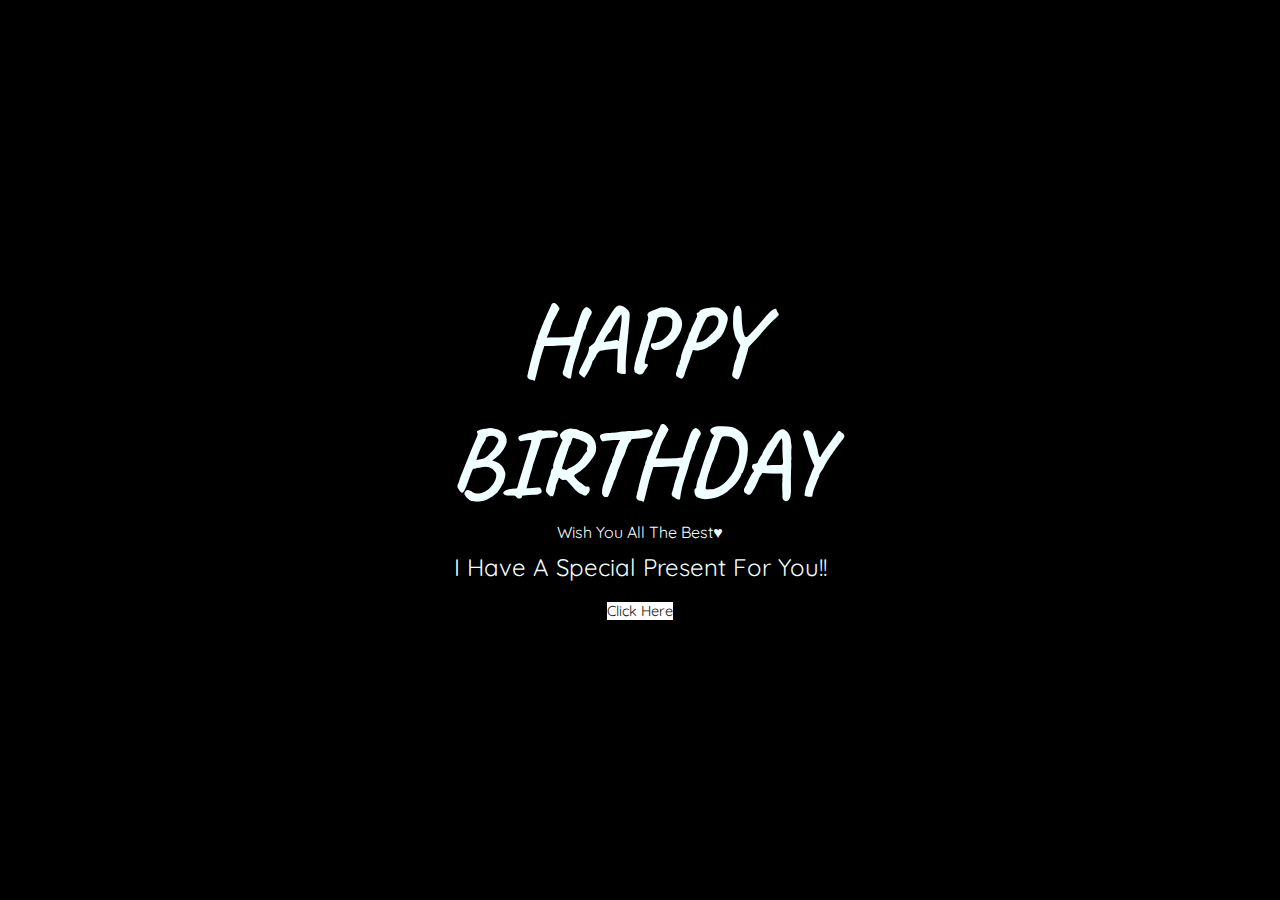
<file: index.html>
<!DOCTYPE html>
<html lang="en">
<head>
    <meta charset="UTF-8" />
    <meta http-equiv="X-UA-Compatible" content="IE=edge" />
    <meta name="viewport" content="width=device-width, initial-scale=1.0" />
    <link rel="stylesheet" href="css/style.css" />
    <link rel="preconnect" href="https://fonts.googleapis.com">
    <link rel="preconnect" href="https://fonts.gstatic.com" crossorigin>
    <link href="https://fonts.googleapis.com/css2?family=Caveat:wght@500&family=Quicksand:wght@500&display=swap" rel="stylesheet">
    <link rel="icon" href="img/flowers.png" type="image/x-icon" />
    <title>This Is Special For You Ra&#9829</title>
</head>
<body>
    <div class="greetings">
        <span>HAPPY</span>
    </div>

    <div class="greetings">
        <span>BIRTHDAY</span>
    </div>
    
    <div class="container">
        <span>Wish You All The Best&#9829</span>
    </div>

    <div class="description">
    <span>I Have A Special Present For You!!</span>
    </div>

    <div class="button">
        <a href="flower.html">Click Here</a>
    </div>
</body>
</html>
</file>
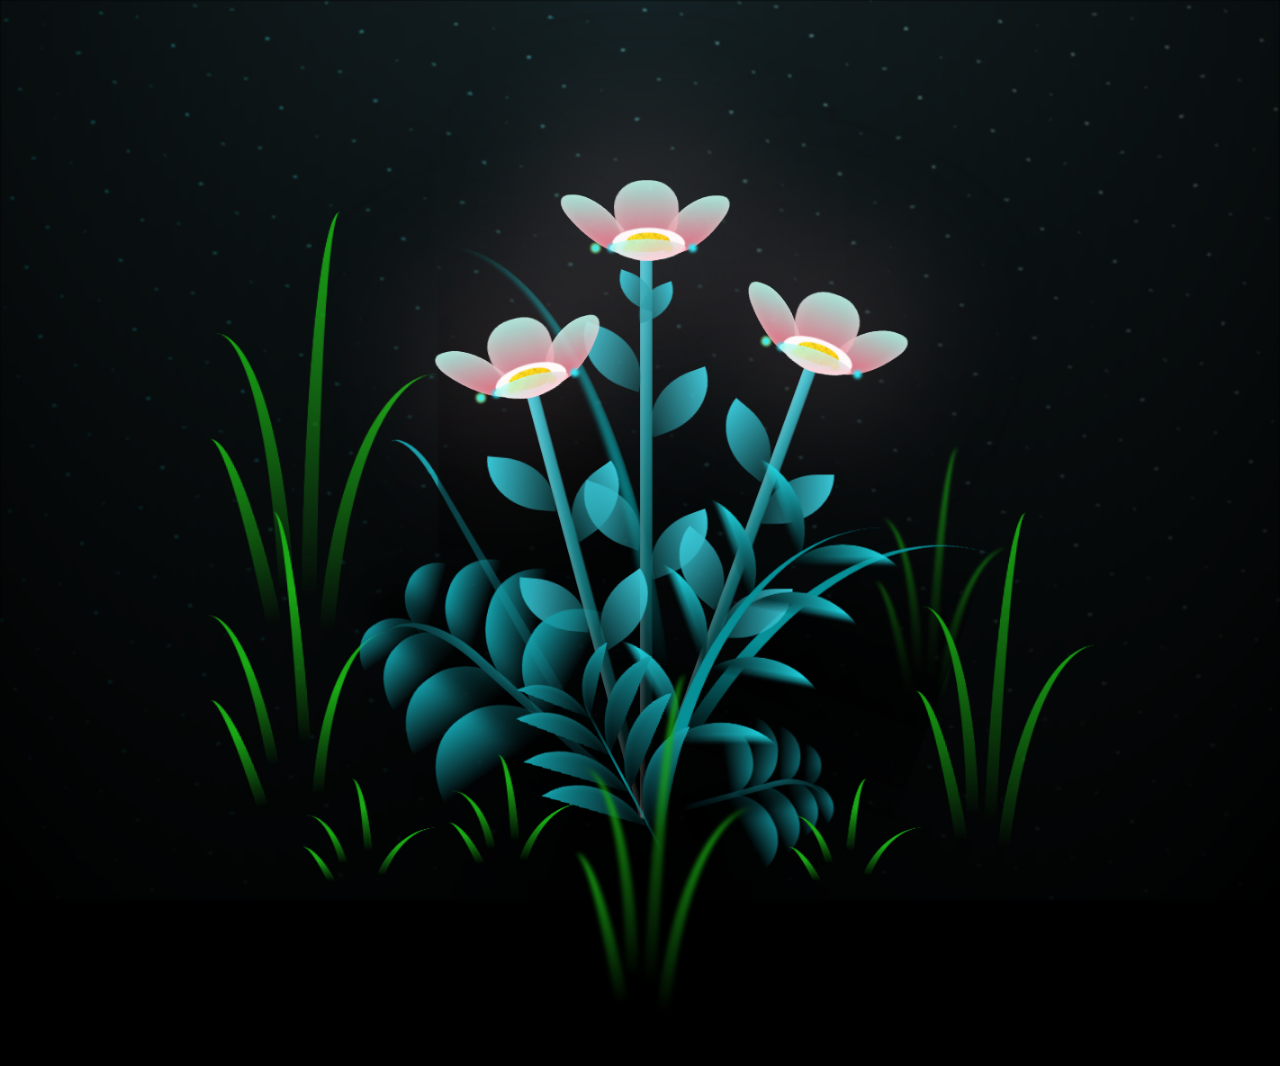
<file: flower.html>
<!DOCTYPE html>
<html lang="en">
<head>
    <meta charset="UTF-8">
    <meta http-equiv="X-UA-Compatible" content="IE=edge">
    <meta name="viewport" content="width=device-width, initial-scale=1.0">
    <link rel="stylesheet" href="css/main.css">
    <link rel="icon" href="img/flowers.png" type="image/x-icon">
    <title>Bunga Buat Era Gua</title>
</head>
<body class="container">
    <div class="night"></div>
    <div class="flowers">
      <div class="flower flower--1">
        <div class="flower__leafs flower__leafs--1">
          <div class="flower__leaf flower__leaf--1"></div>
          <div class="flower__leaf flower__leaf--2"></div>
          <div class="flower__leaf flower__leaf--3"></div>
          <div class="flower__leaf flower__leaf--4"></div>
          <div class="flower__white-circle"></div>
  
          <div class="flower__light flower__light--1"></div>
          <div class="flower__light flower__light--2"></div>
          <div class="flower__light flower__light--3"></div>
          <div class="flower__light flower__light--4"></div>
          <div class="flower__light flower__light--5"></div>
          <div class="flower__light flower__light--6"></div>
          <div class="flower__light flower__light--7"></div>
          <div class="flower__light flower__light--8"></div>
  
        </div>
        <div class="flower__line">
          <div class="flower__line__leaf flower__line__leaf--1"></div>
          <div class="flower__line__leaf flower__line__leaf--2"></div>
          <div class="flower__line__leaf flower__line__leaf--3"></div>
          <div class="flower__line__leaf flower__line__leaf--4"></div>
          <div class="flower__line__leaf flower__line__leaf--5"></div>
          <div class="flower__line__leaf flower__line__leaf--6"></div>
        </div>
      </div>
  
      <div class="flower flower--2">
        <div class="flower__leafs flower__leafs--2">
          <div class="flower__leaf flower__leaf--1"></div>
          <div class="flower__leaf flower__leaf--2"></div>
          <div class="flower__leaf flower__leaf--3"></div>
          <div class="flower__leaf flower__leaf--4"></div>
          <div class="flower__white-circle"></div>
  
          <div class="flower__light flower__light--1"></div>
          <div class="flower__light flower__light--2"></div>
          <div class="flower__light flower__light--3"></div>
          <div class="flower__light flower__light--4"></div>
          <div class="flower__light flower__light--5"></div>
          <div class="flower__light flower__light--6"></div>
          <div class="flower__light flower__light--7"></div>
          <div class="flower__light flower__light--8"></div>
  
        </div>
        <div class="flower__line">
          <div class="flower__line__leaf flower__line__leaf--1"></div>
          <div class="flower__line__leaf flower__line__leaf--2"></div>
          <div class="flower__line__leaf flower__line__leaf--3"></div>
          <div class="flower__line__leaf flower__line__leaf--4"></div>
        </div>
      </div>
  
      <div class="flower flower--3">
        <div class="flower__leafs flower__leafs--3">
          <div class="flower__leaf flower__leaf--1"></div>
          <div class="flower__leaf flower__leaf--2"></div>
          <div class="flower__leaf flower__leaf--3"></div>
          <div class="flower__leaf flower__leaf--4"></div>
          <div class="flower__white-circle"></div>
  
          <div class="flower__light flower__light--1"></div>
          <div class="flower__light flower__light--2"></div>
          <div class="flower__light flower__light--3"></div>
          <div class="flower__light flower__light--4"></div>
          <div class="flower__light flower__light--5"></div>
          <div class="flower__light flower__light--6"></div>
          <div class="flower__light flower__light--7"></div>
          <div class="flower__light flower__light--8"></div>
  
        </div>
        <div class="flower__line">
          <div class="flower__line__leaf flower__line__leaf--1"></div>
          <div class="flower__line__leaf flower__line__leaf--2"></div>
          <div class="flower__line__leaf flower__line__leaf--3"></div>
          <div class="flower__line__leaf flower__line__leaf--4"></div>
        </div>
      </div>
  
      <div class="grow-ans" style="--d:1.2s">
        <div class="flower__g-long">
          <div class="flower__g-long__top"></div>
          <div class="flower__g-long__bottom"></div>
        </div>
      </div>
  
      <div class="growing-grass">
        <div class="flower__grass flower__grass--1">
          <div class="flower__grass--top"></div>
          <div class="flower__grass--bottom"></div>
          <div class="flower__grass__leaf flower__grass__leaf--1"></div>
          <div class="flower__grass__leaf flower__grass__leaf--2"></div>
          <div class="flower__grass__leaf flower__grass__leaf--3"></div>
          <div class="flower__grass__leaf flower__grass__leaf--4"></div>
          <div class="flower__grass__leaf flower__grass__leaf--5"></div>
          <div class="flower__grass__leaf flower__grass__leaf--6"></div>
          <div class="flower__grass__leaf flower__grass__leaf--7"></div>
          <div class="flower__grass__leaf flower__grass__leaf--8"></div>
          <div class="flower__grass__overlay"></div>
        </div>
      </div>
  
      <div class="growing-grass">
        <div class="flower__grass flower__grass--2">
          <div class="flower__grass--top"></div>
          <div class="flower__grass--bottom"></div>
          <div class="flower__grass__leaf flower__grass__leaf--1"></div>
          <div class="flower__grass__leaf flower__grass__leaf--2"></div>
          <div class="flower__grass__leaf flower__grass__leaf--3"></div>
          <div class="flower__grass__leaf flower__grass__leaf--4"></div>
          <div class="flower__grass__leaf flower__grass__leaf--5"></div>
          <div class="flower__grass__leaf flower__grass__leaf--6"></div>
          <div class="flower__grass__leaf flower__grass__leaf--7"></div>
          <div class="flower__grass__leaf flower__grass__leaf--8"></div>
          <div class="flower__grass__overlay"></div>
        </div>
      </div>
  
      <div class="grow-ans" style="--d:2.4s">
        <div class="flower__g-right flower__g-right--1">
          <div class="leaf"></div>
        </div>
      </div>
  
      <div class="grow-ans" style="--d:2.8s">
        <div class="flower__g-right flower__g-right--2">
          <div class="leaf"></div>
        </div>
      </div>
  
      <div class="grow-ans" style="--d:2.8s">
        <div class="flower__g-front">
          <div class="flower__g-front__leaf-wrapper flower__g-front__leaf-wrapper--1">
            <div class="flower__g-front__leaf"></div>
          </div>
          <div class="flower__g-front__leaf-wrapper flower__g-front__leaf-wrapper--2">
            <div class="flower__g-front__leaf"></div>
          </div>
          <div class="flower__g-front__leaf-wrapper flower__g-front__leaf-wrapper--3">
            <div class="flower__g-front__leaf"></div>
          </div>
          <div class="flower__g-front__leaf-wrapper flower__g-front__leaf-wrapper--4">
            <div class="flower__g-front__leaf"></div>
          </div>
          <div class="flower__g-front__leaf-wrapper flower__g-front__leaf-wrapper--5">
            <div class="flower__g-front__leaf"></div>
          </div>
          <div class="flower__g-front__leaf-wrapper flower__g-front__leaf-wrapper--6">
            <div class="flower__g-front__leaf"></div>
          </div>
          <div class="flower__g-front__leaf-wrapper flower__g-front__leaf-wrapper--7">
            <div class="flower__g-front__leaf"></div>
          </div>
          <div class="flower__g-front__leaf-wrapper flower__g-front__leaf-wrapper--8">
            <div class="flower__g-front__leaf"></div>
          </div>
          <div class="flower__g-front__line"></div>
        </div>
      </div>
  
      <div class="grow-ans" style="--d:3.2s">
        <div class="flower__g-fr">
          <div class="leaf"></div>
          <div class="flower__g-fr__leaf flower__g-fr__leaf--1"></div>
          <div class="flower__g-fr__leaf flower__g-fr__leaf--2"></div>
          <div class="flower__g-fr__leaf flower__g-fr__leaf--3"></div>
          <div class="flower__g-fr__leaf flower__g-fr__leaf--4"></div>
          <div class="flower__g-fr__leaf flower__g-fr__leaf--5"></div>
          <div class="flower__g-fr__leaf flower__g-fr__leaf--6"></div>
          <div class="flower__g-fr__leaf flower__g-fr__leaf--7"></div>
          <div class="flower__g-fr__leaf flower__g-fr__leaf--8"></div>
        </div>
      </div>
  
      <div class="long-g long-g--0">
        <div class="grow-ans" style="--d:3s">
          <div class="leaf leaf--0"></div>
        </div>
        <div class="grow-ans" style="--d:2.2s">
          <div class="leaf leaf--1"></div>
        </div>
        <div class="grow-ans" style="--d:3.4s">
          <div class="leaf leaf--2"></div>
        </div>
        <div class="grow-ans" style="--d:3.6s">
          <div class="leaf leaf--3"></div>
        </div>
      </div>
  
      <div class="long-g long-g--1">
        <div class="grow-ans" style="--d:3.6s">
          <div class="leaf leaf--0"></div>
        </div>
        <div class="grow-ans" style="--d:3.8s">
          <div class="leaf leaf--1"></div>
        </div>
        <div class="grow-ans" style="--d:4s">
          <div class="leaf leaf--2"></div>
        </div>
        <div class="grow-ans" style="--d:4.2s">
          <div class="leaf leaf--3"></div>
        </div>
      </div>
  
      <div class="long-g long-g--2">
        <div class="grow-ans" style="--d:4s">
          <div class="leaf leaf--0"></div>
        </div>
        <div class="grow-ans" style="--d:4.2s">
          <div class="leaf leaf--1"></div>
        </div>
        <div class="grow-ans" style="--d:4.4s">
          <div class="leaf leaf--2"></div>
        </div>
        <div class="grow-ans" style="--d:4.6s">
          <div class="leaf leaf--3"></div>
        </div>
      </div>
  
      <div class="long-g long-g--3">
        <div class="grow-ans" style="--d:4s">
          <div class="leaf leaf--0"></div>
        </div>
        <div class="grow-ans" style="--d:4.2s">
          <div class="leaf leaf--1"></div>
        </div>
        <div class="grow-ans" style="--d:3s">
          <div class="leaf leaf--2"></div>
        </div>
        <div class="grow-ans" style="--d:3.6s">
          <div class="leaf leaf--3"></div>
        </div>
      </div>
  
      <div class="long-g long-g--4">
        <div class="grow-ans" style="--d:4s">
          <div class="leaf leaf--0"></div>
        </div>
        <div class="grow-ans" style="--d:4.2s">
          <div class="leaf leaf--1"></div>
        </div>
        <div class="grow-ans" style="--d:3s">
          <div class="leaf leaf--2"></div>
        </div>
        <div class="grow-ans" style="--d:3.6s">
          <div class="leaf leaf--3"></div>
        </div>
      </div>
  
      <div class="long-g long-g--5">
        <div class="grow-ans" style="--d:4s">
          <div class="leaf leaf--0"></div>
        </div>
        <div class="grow-ans" style="--d:4.2s">
          <div class="leaf leaf--1"></div>
        </div>
        <div class="grow-ans" style="--d:3s">
          <div class="leaf leaf--2"></div>
        </div>
        <div class="grow-ans" style="--d:3.6s">
          <div class="leaf leaf--3"></div>
        </div>
      </div>
  
      <div class="long-g long-g--6">
        <div class="grow-ans" style="--d:4.2s">
          <div class="leaf leaf--0"></div>
        </div>
        <div class="grow-ans" style="--d:4.4s">
          <div class="leaf leaf--1"></div>
        </div>
        <div class="grow-ans" style="--d:4.6s">
          <div class="leaf leaf--2"></div>
        </div>
        <div class="grow-ans" style="--d:4.8s">
          <div class="leaf leaf--3"></div>
        </div>
      </div>
  
      <div class="long-g long-g--7">
        <div class="grow-ans" style="--d:3s">
          <div class="leaf leaf--0"></div>
        </div>
        <div class="grow-ans" style="--d:3.2s">
          <div class="leaf leaf--1"></div>
        </div>
        <div class="grow-ans" style="--d:3.5s">
          <div class="leaf leaf--2"></div>
        </div>
        <div class="grow-ans" style="--d:3.6s">
          <div class="leaf leaf--3"></div>
        </div>
      </div>
    </div>
    <script src="main.js"></script>
  </body>
</html>
</file>
<file: css/style.css>
body{
    color: azure;
    margin: auto;
    width: 100%;
    height: 100vh;
    display: flex;
    flex-direction: column;
    align-items: center;
    justify-content: center;
    background-color: black;
}

.greetings{
    font-size: 6rem;
    font-weight: 900;
    font-family: 'Caveat', cursive;
}
.greetings > span{
    animation: glow 4.5s ease-in-out infinite;
}
@keyframes glow{
    0%, 100%{
        color: #fff;
        text-shadow: 0 0 12px #39c6d6, 0 0 50px #39c6d6, 0 0 100px #39c6d6;
    }
    20%, 50%{
        color: #111;
        text-shadow: none;
    }
}

.container{
    font-size: 1rem;
    font-family: 'Quicksand', sans-serif;
    margin-bottom: 10px;
}

.description{
    font-size: 1.5rem;
    margin-bottom: 20px;
    font-family: 'Quicksand', sans-serif;
}

.button a{
    text-decoration: none;
    font-size: 0.9rem;
    font-family: 'Quicksand', sans-serif;
    color: #111;
    background-color: white;
}

.button a:hover {
    background-color: #111;
    color: white;
}

@media screen and (max-width: 574px){
    .greetings{
        display: block;
        font-size: 3rem;
        font-weight: 500;
        text-align: center;
    }
    
    .description{
        font-size: 1rem;
    }

    .button a{
        font-size: 0.8rem;
    }
}
</file>
<file: css/main.css>
*,
*::after,
*::before {
  padding: 0;
  margin: 0;
  box-sizing: border-box;
}

:root {
  --dark-color: #000;
}

body {
  display: flex;
  align-items: flex-end;
  justify-content: center;
  min-height: 100vh;
  background-color: var(--dark-color);
  overflow: hidden;
  perspective: 1000px;
}

.night {
  position: fixed;
  left: 50%;
  top: 0;
  transform: translateX(-50%);
  width: 100%;
  height: 100%;
  filter: blur(0.1vmin);
  background-image: radial-gradient(ellipse at top, transparent 0%, var(--dark-color)), radial-gradient(ellipse at bottom, var(--dark-color), rgba(145, 233, 255, 0.2)), repeating-linear-gradient(220deg, rgb(0, 0, 0) 0px, rgb(0, 0, 0) 19px, transparent 19px, transparent 22px), repeating-linear-gradient(189deg, rgb(0, 0, 0) 0px, rgb(0, 0, 0) 19px, transparent 19px, transparent 22px), repeating-linear-gradient(148deg, rgb(0, 0, 0) 0px, rgb(0, 0, 0) 19px, transparent 19px, transparent 22px), linear-gradient(90deg, rgb(0, 255, 250), rgb(240, 240, 240));
}

.flowers {
  position: relative;
  transform: scale(0.9);
}

.flower {
  position: absolute;
  bottom: 10vmin;
  transform-origin: bottom center;
  z-index: 10;
  --fl-speed: 0.8s;
}
.flower--1 {
  -webkit-animation: moving-flower-1 4s linear infinite;
          animation: moving-flower-1 4s linear infinite;
}
.flower--1 .flower__line {
  height: 70vmin;
  -webkit-animation-delay: 0.3s;
          animation-delay: 0.3s;
}
.flower--1 .flower__line__leaf--1 {
  -webkit-animation: blooming-leaf-right var(--fl-speed) 1.6s backwards;
          animation: blooming-leaf-right var(--fl-speed) 1.6s backwards;
}
.flower--1 .flower__line__leaf--2 {
  -webkit-animation: blooming-leaf-right var(--fl-speed) 1.4s backwards;
          animation: blooming-leaf-right var(--fl-speed) 1.4s backwards;
}
.flower--1 .flower__line__leaf--3 {
  -webkit-animation: blooming-leaf-left var(--fl-speed) 1.2s backwards;
          animation: blooming-leaf-left var(--fl-speed) 1.2s backwards;
}
.flower--1 .flower__line__leaf--4 {
  -webkit-animation: blooming-leaf-left var(--fl-speed) 1s backwards;
          animation: blooming-leaf-left var(--fl-speed) 1s backwards;
}
.flower--1 .flower__line__leaf--5 {
  -webkit-animation: blooming-leaf-right var(--fl-speed) 1.8s backwards;
          animation: blooming-leaf-right var(--fl-speed) 1.8s backwards;
}
.flower--1 .flower__line__leaf--6 {
  -webkit-animation: blooming-leaf-left var(--fl-speed) 2s backwards;
          animation: blooming-leaf-left var(--fl-speed) 2s backwards;
}
.flower--2 {
  left: 50%;
  transform: rotate(20deg);
  -webkit-animation: moving-flower-2 4s linear infinite;
          animation: moving-flower-2 4s linear infinite;
}
.flower--2 .flower__line {
  height: 60vmin;
  -webkit-animation-delay: 0.6s;
          animation-delay: 0.6s;
}
.flower--2 .flower__line__leaf--1 {
  -webkit-animation: blooming-leaf-right var(--fl-speed) 1.9s backwards;
          animation: blooming-leaf-right var(--fl-speed) 1.9s backwards;
}
.flower--2 .flower__line__leaf--2 {
  -webkit-animation: blooming-leaf-right var(--fl-speed) 1.7s backwards;
          animation: blooming-leaf-right var(--fl-speed) 1.7s backwards;
}
.flower--2 .flower__line__leaf--3 {
  -webkit-animation: blooming-leaf-left var(--fl-speed) 1.5s backwards;
          animation: blooming-leaf-left var(--fl-speed) 1.5s backwards;
}
.flower--2 .flower__line__leaf--4 {
  -webkit-animation: blooming-leaf-left var(--fl-speed) 1.3s backwards;
          animation: blooming-leaf-left var(--fl-speed) 1.3s backwards;
}
.flower--3 {
  left: 50%;
  transform: rotate(-15deg);
  -webkit-animation: moving-flower-3 4s linear infinite;
          animation: moving-flower-3 4s linear infinite;
}
.flower--3 .flower__line {
  -webkit-animation-delay: 0.9s;
          animation-delay: 0.9s;
}
.flower--3 .flower__line__leaf--1 {
  -webkit-animation: blooming-leaf-right var(--fl-speed) 2.5s backwards;
          animation: blooming-leaf-right var(--fl-speed) 2.5s backwards;
}
.flower--3 .flower__line__leaf--2 {
  -webkit-animation: blooming-leaf-right var(--fl-speed) 2.3s backwards;
          animation: blooming-leaf-right var(--fl-speed) 2.3s backwards;
}
.flower--3 .flower__line__leaf--3 {
  -webkit-animation: blooming-leaf-left var(--fl-speed) 2.1s backwards;
          animation: blooming-leaf-left var(--fl-speed) 2.1s backwards;
}
.flower--3 .flower__line__leaf--4 {
  -webkit-animation: blooming-leaf-left var(--fl-speed) 1.9s backwards;
          animation: blooming-leaf-left var(--fl-speed) 1.9s backwards;
}
.flower__leafs {
  position: relative;
  -webkit-animation: blooming-flower 2s backwards;
          animation: blooming-flower 2s backwards;
}
.flower__leafs--1 {
  -webkit-animation-delay: 1.1s;
          animation-delay: 1.1s;
}
.flower__leafs--2 {
  -webkit-animation-delay: 1.4s;
          animation-delay: 1.4s;
}
.flower__leafs--3 {
  -webkit-animation-delay: 1.7s;
          animation-delay: 1.7s;
}
.flower__leafs::after {
  content: "";
  position: absolute;
  left: 0;
  top: 0;
  transform: translate(-50%, -100%);
  width: 8vmin;
  height: 8vmin;
  background-color: #ffc0cb;
  filter: blur(10vmin);
}
.flower__leaf {
  position: absolute;
  bottom: 0;
  left: 50%;
  width: 8vmin;
  height: 11vmin;
  border-radius: 51% 49% 47% 53%/44% 45% 55% 69%;
  background-color: #ff7b91;
  background-image: linear-gradient(to top, #ff647e, #a7ffee);
  transform-origin: bottom center;
  opacity: 0.9;
  box-shadow: inset 0 0 2vmin rgba(255, 255, 255, 0.5);
}
.flower__leaf--1 {
  transform: translate(-10%, 1%) rotateY(40deg) rotateX(-50deg);
}
.flower__leaf--2 {
  transform: translate(-50%, -4%) rotateX(40deg);
}
.flower__leaf--3 {
  transform: translate(-90%, 0%) rotateY(45deg) rotateX(50deg);
}
.flower__leaf--4 {
  width: 8vmin;
  height: 8vmin;
  transform-origin: bottom left;
  border-radius: 4vmin 10vmin 4vmin 4vmin;
  transform: translate(0%, 18%) rotateX(70deg) rotate(-43deg);
  background-image: linear-gradient(to top, #ffc0cb, #a7ffee);
  z-index: 1;
  opacity: 0.8;
}
.flower__white-circle {
  position: absolute;
  left: -3.5vmin;
  top: -3vmin;
  width: 9vmin;
  height: 4vmin;
  border-radius: 50%;
  background-color: #fff;
}
.flower__white-circle::after {
  content: "";
  position: absolute;
  left: 50%;
  top: 45%;
  transform: translate(-50%, -50%);
  width: 60%;
  height: 60%;
  border-radius: inherit;
  background-image: repeating-linear-gradient(135deg, rgba(0, 0, 0, 0.03) 0px, rgba(0, 0, 0, 0.03) 1px, transparent 1px, transparent 12px), repeating-linear-gradient(45deg, rgba(0, 0, 0, 0.03) 0px, rgba(0, 0, 0, 0.03) 1px, transparent 1px, transparent 12px), repeating-linear-gradient(67.5deg, rgba(0, 0, 0, 0.03) 0px, rgba(0, 0, 0, 0.03) 1px, transparent 1px, transparent 12px), repeating-linear-gradient(135deg, rgba(0, 0, 0, 0.03) 0px, rgba(0, 0, 0, 0.03) 1px, transparent 1px, transparent 12px), repeating-linear-gradient(45deg, rgba(0, 0, 0, 0.03) 0px, rgba(0, 0, 0, 0.03) 1px, transparent 1px, transparent 12px), repeating-linear-gradient(112.5deg, rgba(0, 0, 0, 0.03) 0px, rgba(0, 0, 0, 0.03) 1px, transparent 1px, transparent 12px), repeating-linear-gradient(112.5deg, rgba(0, 0, 0, 0.03) 0px, rgba(0, 0, 0, 0.03) 1px, transparent 1px, transparent 12px), repeating-linear-gradient(45deg, rgba(0, 0, 0, 0.03) 0px, rgba(0, 0, 0, 0.03) 1px, transparent 1px, transparent 12px), repeating-linear-gradient(22.5deg, rgba(0, 0, 0, 0.03) 0px, rgba(0, 0, 0, 0.03) 1px, transparent 1px, transparent 12px), repeating-linear-gradient(45deg, rgba(0, 0, 0, 0.03) 0px, rgba(0, 0, 0, 0.03) 1px, transparent 1px, transparent 12px), repeating-linear-gradient(22.5deg, rgba(0, 0, 0, 0.03) 0px, rgba(0, 0, 0, 0.03) 1px, transparent 1px, transparent 12px), repeating-linear-gradient(135deg, rgba(0, 0, 0, 0.03) 0px, rgba(0, 0, 0, 0.03) 1px, transparent 1px, transparent 12px), repeating-linear-gradient(157.5deg, rgba(0, 0, 0, 0.03) 0px, rgba(0, 0, 0, 0.03) 1px, transparent 1px, transparent 12px), repeating-linear-gradient(67.5deg, rgba(0, 0, 0, 0.03) 0px, rgba(0, 0, 0, 0.03) 1px, transparent 1px, transparent 12px), repeating-linear-gradient(67.5deg, rgba(0, 0, 0, 0.03) 0px, rgba(0, 0, 0, 0.03) 1px, transparent 1px, transparent 12px), linear-gradient(90deg, rgb(255, 235, 18), rgb(255, 206, 0));
}
.flower__line {
  height: 55vmin;
  width: 1.5vmin;
  background-image: linear-gradient(to left, rgba(0, 0, 0, 0.2), transparent, rgba(255, 255, 255, 0.2)), linear-gradient(to top, transparent 10%, #14757a, #39c6d6);
  box-shadow: inset 0 0 2px rgba(0, 0, 0, 0.5);
  -webkit-animation: grow-flower-tree 4s backwards;
          animation: grow-flower-tree 4s backwards;
}
.flower__line__leaf {
  --w: 7vmin;
  --h: calc(var(--w) + 2vmin);
  position: absolute;
  top: 20%;
  left: 90%;
  width: var(--w);
  height: var(--h);
  border-top-right-radius: var(--h);
  border-bottom-left-radius: var(--h);
  background-image: linear-gradient(to top, rgba(20, 117, 122, 0.4), #39c6d6);
}
.flower__line__leaf--1 {
  transform: rotate(70deg) rotateY(30deg);
}
.flower__line__leaf--2 {
  top: 45%;
  transform: rotate(70deg) rotateY(30deg);
}
.flower__line__leaf--3, .flower__line__leaf--4, .flower__line__leaf--6 {
  border-top-right-radius: 0;
  border-bottom-left-radius: 0;
  border-top-left-radius: var(--h);
  border-bottom-right-radius: var(--h);
  left: -460%;
  top: 12%;
  transform: rotate(-70deg) rotateY(30deg);
}
.flower__line__leaf--4 {
  top: 40%;
}
.flower__line__leaf--5 {
  top: 0;
  transform-origin: left;
  transform: rotate(70deg) rotateY(30deg) scale(0.6);
}
.flower__line__leaf--6 {
  top: -2%;
  left: -450%;
  transform-origin: right;
  transform: rotate(-70deg) rotateY(30deg) scale(0.6);
}
.flower__light {
  position: absolute;
  bottom: 0vmin;
  width: 1vmin;
  height: 1vmin;
  background-color: rgb(255, 251, 0);
  border-radius: 50%;
  filter: blur(0.2vmin);
  -webkit-animation: light-ans 4s linear infinite backwards;
          animation: light-ans 4s linear infinite backwards;
}
.flower__light:nth-child(odd) {
  background-color: #23f0ff;
}
.flower__light--1 {
  left: -2vmin;
  -webkit-animation-delay: 1s;
          animation-delay: 1s;
}
.flower__light--2 {
  left: 3vmin;
  -webkit-animation-delay: 0.5s;
          animation-delay: 0.5s;
}
.flower__light--3 {
  left: -6vmin;
  -webkit-animation-delay: 0.3s;
          animation-delay: 0.3s;
}
.flower__light--4 {
  left: 6vmin;
  -webkit-animation-delay: 0.9s;
          animation-delay: 0.9s;
}
.flower__light--5 {
  left: -1vmin;
  -webkit-animation-delay: 1.5s;
          animation-delay: 1.5s;
}
.flower__light--6 {
  left: -4vmin;
  -webkit-animation-delay: 3s;
          animation-delay: 3s;
}
.flower__light--7 {
  left: 3vmin;
  -webkit-animation-delay: 2s;
          animation-delay: 2s;
}
.flower__light--8 {
  left: -6vmin;
  -webkit-animation-delay: 3.5s;
          animation-delay: 3.5s;
}
.flower__grass {
  --c: #159faa;
  --line-w: 1.5vmin;
  position: absolute;
  bottom: 12vmin;
  left: -7vmin;
  display: flex;
  flex-direction: column;
  align-items: flex-end;
  z-index: 20;
  transform-origin: bottom center;
  transform: rotate(-48deg) rotateY(40deg);
}
.flower__grass--1 {
  -webkit-animation: moving-grass 2s linear infinite;
          animation: moving-grass 2s linear infinite;
}
.flower__grass--2 {
  left: 2vmin;
  bottom: 10vmin;
  transform: scale(0.5) rotate(75deg) rotateX(10deg) rotateY(-200deg);
  opacity: 0.8;
  z-index: 0;
  -webkit-animation: moving-grass--2 1.5s linear infinite;
          animation: moving-grass--2 1.5s linear infinite;
}
.flower__grass--top {
  width: 7vmin;
  height: 10vmin;
  border-top-right-radius: 100%;
  border-right: var(--line-w) solid var(--c);
  transform-origin: bottom center;
  transform: rotate(-2deg);
}
.flower__grass--bottom {
  margin-top: -2px;
  width: var(--line-w);
  height: 25vmin;
  background-image: linear-gradient(to top, transparent, var(--c));
}
.flower__grass__leaf {
  --size: 10vmin;
  position: absolute;
  width: calc(var(--size) * 2.1);
  height: var(--size);
  border-top-left-radius: var(--size);
  border-top-right-radius: var(--size);
  background-image: linear-gradient(to top, transparent, transparent 30%, var(--c));
  z-index: 100;
}
.flower__grass__leaf--1 {
  top: -6%;
  left: 30%;
  --size: 6vmin;
  transform: rotate(-20deg);
  -webkit-animation: growing-grass-ans--1 2s 2.6s backwards;
          animation: growing-grass-ans--1 2s 2.6s backwards;
}
@-webkit-keyframes growing-grass-ans--1 {
  0% {
    transform-origin: bottom left;
    transform: rotate(-20deg) scale(0);
  }
}
@keyframes growing-grass-ans--1 {
  0% {
    transform-origin: bottom left;
    transform: rotate(-20deg) scale(0);
  }
}
.flower__grass__leaf--2 {
  top: -5%;
  left: -110%;
  --size: 6vmin;
  transform: rotate(10deg);
  -webkit-animation: growing-grass-ans--2 2s 2.4s linear backwards;
          animation: growing-grass-ans--2 2s 2.4s linear backwards;
}
@-webkit-keyframes growing-grass-ans--2 {
  0% {
    transform-origin: bottom right;
    transform: rotate(10deg) scale(0);
  }
}
@keyframes growing-grass-ans--2 {
  0% {
    transform-origin: bottom right;
    transform: rotate(10deg) scale(0);
  }
}
.flower__grass__leaf--3 {
  top: 5%;
  left: 60%;
  --size: 8vmin;
  transform: rotate(-18deg) rotateX(-20deg);
  -webkit-animation: growing-grass-ans--3 2s 2.2s linear backwards;
          animation: growing-grass-ans--3 2s 2.2s linear backwards;
}
@-webkit-keyframes growing-grass-ans--3 {
  0% {
    transform-origin: bottom left;
    transform: rotate(-18deg) rotateX(-20deg) scale(0);
  }
}
@keyframes growing-grass-ans--3 {
  0% {
    transform-origin: bottom left;
    transform: rotate(-18deg) rotateX(-20deg) scale(0);
  }
}
.flower__grass__leaf--4 {
  top: 6%;
  left: -135%;
  --size: 8vmin;
  transform: rotate(2deg);
  -webkit-animation: growing-grass-ans--4 2s 2s linear backwards;
          animation: growing-grass-ans--4 2s 2s linear backwards;
}
@-webkit-keyframes growing-grass-ans--4 {
  0% {
    transform-origin: bottom right;
    transform: rotate(2deg) scale(0);
  }
}
@keyframes growing-grass-ans--4 {
  0% {
    transform-origin: bottom right;
    transform: rotate(2deg) scale(0);
  }
}
.flower__grass__leaf--5 {
  top: 20%;
  left: 60%;
  --size: 10vmin;
  transform: rotate(-24deg) rotateX(-20deg);
  -webkit-animation: growing-grass-ans--5 2s 1.8s linear backwards;
          animation: growing-grass-ans--5 2s 1.8s linear backwards;
}
@-webkit-keyframes growing-grass-ans--5 {
  0% {
    transform-origin: bottom left;
    transform: rotate(-24deg) rotateX(-20deg) scale(0);
  }
}
@keyframes growing-grass-ans--5 {
  0% {
    transform-origin: bottom left;
    transform: rotate(-24deg) rotateX(-20deg) scale(0);
  }
}
.flower__grass__leaf--6 {
  top: 22%;
  left: -180%;
  --size: 10vmin;
  transform: rotate(10deg);
  -webkit-animation: growing-grass-ans--6 2s 1.6s linear backwards;
          animation: growing-grass-ans--6 2s 1.6s linear backwards;
}
@-webkit-keyframes growing-grass-ans--6 {
  0% {
    transform-origin: bottom right;
    transform: rotate(10deg) scale(0);
  }
}
@keyframes growing-grass-ans--6 {
  0% {
    transform-origin: bottom right;
    transform: rotate(10deg) scale(0);
  }
}
.flower__grass__leaf--7 {
  top: 39%;
  left: 70%;
  --size: 10vmin;
  transform: rotate(-10deg);
  -webkit-animation: growing-grass-ans--7 2s 1.4s linear backwards;
          animation: growing-grass-ans--7 2s 1.4s linear backwards;
}
@-webkit-keyframes growing-grass-ans--7 {
  0% {
    transform-origin: bottom left;
    transform: rotate(-10deg) scale(0);
  }
}
@keyframes growing-grass-ans--7 {
  0% {
    transform-origin: bottom left;
    transform: rotate(-10deg) scale(0);
  }
}
.flower__grass__leaf--8 {
  top: 40%;
  left: -215%;
  --size: 11vmin;
  transform: rotate(10deg);
  -webkit-animation: growing-grass-ans--8 2s 1.2s linear backwards;
          animation: growing-grass-ans--8 2s 1.2s linear backwards;
}
@-webkit-keyframes growing-grass-ans--8 {
  0% {
    transform-origin: bottom right;
    transform: rotate(10deg) scale(0);
  }
}
@keyframes growing-grass-ans--8 {
  0% {
    transform-origin: bottom right;
    transform: rotate(10deg) scale(0);
  }
}
.flower__grass__overlay {
  position: absolute;
  top: -10%;
  right: 0%;
  width: 100%;
  height: 100%;
  background-color: rgba(0, 0, 0, 0.6);
  filter: blur(1.5vmin);
  z-index: 100;
}
.flower__g-long {
  --w: 2vmin;
  --h: 6vmin;
  --c: #159faa;
  position: absolute;
  bottom: 10vmin;
  left: -3vmin;
  transform-origin: bottom center;
  transform: rotate(-30deg) rotateY(-20deg);
  display: flex;
  flex-direction: column;
  align-items: flex-end;
  -webkit-animation: flower-g-long-ans 3s linear infinite;
          animation: flower-g-long-ans 3s linear infinite;
}
@-webkit-keyframes flower-g-long-ans {
  0%, 100% {
    transform: rotate(-30deg) rotateY(-20deg);
  }
  50% {
    transform: rotate(-32deg) rotateY(-20deg);
  }
}
@keyframes flower-g-long-ans {
  0%, 100% {
    transform: rotate(-30deg) rotateY(-20deg);
  }
  50% {
    transform: rotate(-32deg) rotateY(-20deg);
  }
}
.flower__g-long__top {
  top: calc(var(--h) * -1);
  width: calc(var(--w) + 1vmin);
  height: var(--h);
  border-top-right-radius: 100%;
  border-right: 0.7vmin solid var(--c);
  transform: translate(-0.7vmin, 1vmin);
}
.flower__g-long__bottom {
  width: var(--w);
  height: 50vmin;
  transform-origin: bottom center;
  background-image: linear-gradient(to top, transparent 30%, var(--c));
  box-shadow: inset 0 0 2px rgba(0, 0, 0, 0.5);
  -webkit-clip-path: polygon(35% 0, 65% 1%, 100% 100%, 0% 100%);
          clip-path: polygon(35% 0, 65% 1%, 100% 100%, 0% 100%);
}
.flower__g-right {
  position: absolute;
  bottom: 6vmin;
  left: -2vmin;
  transform-origin: bottom left;
  transform: rotate(20deg);
}
.flower__g-right .leaf {
  width: 30vmin;
  height: 50vmin;
  border-top-left-radius: 100%;
  border-left: 2vmin solid #079097;
  background-image: linear-gradient(to bottom, transparent, var(--dark-color) 60%);
  mask-image: linear-gradient(to top, transparent 30%, #079097 60%);
}
.flower__g-right--1 {
  -webkit-animation: flower-g-right-ans 2.5s linear infinite;
          animation: flower-g-right-ans 2.5s linear infinite;
}
.flower__g-right--2 {
  left: 5vmin;
  transform: rotateY(-180deg);
  -webkit-animation: flower-g-right-ans--2 3s linear infinite;
          animation: flower-g-right-ans--2 3s linear infinite;
}
.flower__g-right--2 .leaf {
  height: 75vmin;
  filter: blur(0.3vmin);
  opacity: 0.8;
}
@-webkit-keyframes flower-g-right-ans {
  0%, 100% {
    transform: rotate(20deg);
  }
  50% {
    transform: rotate(24deg) rotateX(-20deg);
  }
}
@keyframes flower-g-right-ans {
  0%, 100% {
    transform: rotate(20deg);
  }
  50% {
    transform: rotate(24deg) rotateX(-20deg);
  }
}
@-webkit-keyframes flower-g-right-ans--2 {
  0%, 100% {
    transform: rotateY(-180deg) rotate(0deg) rotateX(-20deg);
  }
  50% {
    transform: rotateY(-180deg) rotate(6deg) rotateX(-20deg);
  }
}
@keyframes flower-g-right-ans--2 {
  0%, 100% {
    transform: rotateY(-180deg) rotate(0deg) rotateX(-20deg);
  }
  50% {
    transform: rotateY(-180deg) rotate(6deg) rotateX(-20deg);
  }
}
.flower__g-front {
  position: absolute;
  bottom: 6vmin;
  left: 2.5vmin;
  z-index: 100;
  transform-origin: bottom center;
  transform: rotate(-28deg) rotateY(30deg) scale(1.04);
  -webkit-animation: flower__g-front-ans 2s linear infinite;
          animation: flower__g-front-ans 2s linear infinite;
}
@-webkit-keyframes flower__g-front-ans {
  0%, 100% {
    transform: rotate(-28deg) rotateY(30deg) scale(1.04);
  }
  50% {
    transform: rotate(-35deg) rotateY(40deg) scale(1.04);
  }
}
@keyframes flower__g-front-ans {
  0%, 100% {
    transform: rotate(-28deg) rotateY(30deg) scale(1.04);
  }
  50% {
    transform: rotate(-35deg) rotateY(40deg) scale(1.04);
  }
}
.flower__g-front__line {
  width: 0.3vmin;
  height: 20vmin;
  background-image: linear-gradient(to top, transparent, #079097, transparent 100%);
  position: relative;
}
.flower__g-front__leaf-wrapper {
  position: absolute;
  top: 0;
  left: 0;
  transform-origin: bottom left;
  transform: rotate(10deg);
}
.flower__g-front__leaf-wrapper:nth-child(even) {
  left: 0vmin;
  transform: rotateY(-180deg) rotate(5deg);
  -webkit-animation: flower__g-front__leaf-left-ans 1s ease-in backwards;
          animation: flower__g-front__leaf-left-ans 1s ease-in backwards;
}
.flower__g-front__leaf-wrapper:nth-child(odd) {
  -webkit-animation: flower__g-front__leaf-ans 1s ease-in backwards;
          animation: flower__g-front__leaf-ans 1s ease-in backwards;
}
.flower__g-front__leaf-wrapper--1 {
  top: -8vmin;
  transform: scale(0.7);
  -webkit-animation: flower__g-front__leaf-ans 1s 5.5s ease-in backwards !important;
          animation: flower__g-front__leaf-ans 1s 5.5s ease-in backwards !important;
}
.flower__g-front__leaf-wrapper--2 {
  top: -8vmin;
  transform: rotateY(-180deg) scale(0.7) !important;
  -webkit-animation: flower__g-front__leaf-left-ans-2 1s 4.6s ease-in backwards !important;
          animation: flower__g-front__leaf-left-ans-2 1s 4.6s ease-in backwards !important;
}
.flower__g-front__leaf-wrapper--3 {
  top: -3vmin;
  -webkit-animation: flower__g-front__leaf-ans 1s 4.6s ease-in backwards;
          animation: flower__g-front__leaf-ans 1s 4.6s ease-in backwards;
}
.flower__g-front__leaf-wrapper--4 {
  top: -3vmin;
  transform: rotateY(-180deg) scale(0.9) !important;
  -webkit-animation: flower__g-front__leaf-left-ans-2 1s 4.6s ease-in backwards !important;
          animation: flower__g-front__leaf-left-ans-2 1s 4.6s ease-in backwards !important;
}
@-webkit-keyframes flower__g-front__leaf-left-ans-2 {
  0% {
    transform: rotateY(-180deg) scale(0);
  }
}
@keyframes flower__g-front__leaf-left-ans-2 {
  0% {
    transform: rotateY(-180deg) scale(0);
  }
}
.flower__g-front__leaf-wrapper--5, .flower__g-front__leaf-wrapper--6 {
  top: 2vmin;
}
.flower__g-front__leaf-wrapper--7, .flower__g-front__leaf-wrapper--8 {
  top: 6.5vmin;
}
.flower__g-front__leaf-wrapper--2 {
  -webkit-animation-delay: 5.2s !important;
          animation-delay: 5.2s !important;
}
.flower__g-front__leaf-wrapper--3 {
  -webkit-animation-delay: 4.9s !important;
          animation-delay: 4.9s !important;
}
.flower__g-front__leaf-wrapper--5 {
  -webkit-animation-delay: 4.3s !important;
          animation-delay: 4.3s !important;
}
.flower__g-front__leaf-wrapper--6 {
  -webkit-animation-delay: 4.1s !important;
          animation-delay: 4.1s !important;
}
.flower__g-front__leaf-wrapper--7 {
  -webkit-animation-delay: 3.8s !important;
          animation-delay: 3.8s !important;
}
.flower__g-front__leaf-wrapper--8 {
  -webkit-animation-delay: 3.5s !important;
          animation-delay: 3.5s !important;
}
@-webkit-keyframes flower__g-front__leaf-ans {
  0% {
    transform: rotate(10deg) scale(0);
  }
}
@keyframes flower__g-front__leaf-ans {
  0% {
    transform: rotate(10deg) scale(0);
  }
}
@-webkit-keyframes flower__g-front__leaf-left-ans {
  0% {
    transform: rotateY(-180deg) rotate(5deg) scale(0);
  }
}
@keyframes flower__g-front__leaf-left-ans {
  0% {
    transform: rotateY(-180deg) rotate(5deg) scale(0);
  }
}
.flower__g-front__leaf {
  width: 10vmin;
  height: 10vmin;
  border-radius: 100% 0% 0% 100%/100% 100% 0% 0%;
  box-shadow: inset 0 2px 1vmin hsla(184deg, 97%, 58%, 0.2);
  background-image: linear-gradient(to bottom left, transparent, var(--dark-color)), linear-gradient(to bottom right, #159faa 50%, transparent 50%, transparent);
  -webkit-mask-image: linear-gradient(to bottom right, #159faa 50%, transparent 50%, transparent);
  mask-image: linear-gradient(to bottom right, #159faa 50%, transparent 50%, transparent);
}
.flower__g-fr {
  position: absolute;
  bottom: -4vmin;
  left: vmin;
  transform-origin: bottom left;
  z-index: 10;
  -webkit-animation: flower__g-fr-ans 2s linear infinite;
          animation: flower__g-fr-ans 2s linear infinite;
}
@-webkit-keyframes flower__g-fr-ans {
  0%, 100% {
    transform: rotate(2deg);
  }
  50% {
    transform: rotate(4deg);
  }
}
@keyframes flower__g-fr-ans {
  0%, 100% {
    transform: rotate(2deg);
  }
  50% {
    transform: rotate(4deg);
  }
}
.flower__g-fr .leaf {
  width: 30vmin;
  height: 50vmin;
  border-top-left-radius: 100%;
  border-left: 2vmin solid #079097;
  mask-image: linear-gradient(to top, transparent 25%, #079097 50%);
  position: relative;
  z-index: 1;
}
.flower__g-fr__leaf {
  position: absolute;
  top: 0;
  left: 0;
  width: 10vmin;
  height: 10vmin;
  border-radius: 100% 0% 0% 100%/100% 100% 0% 0%;
  box-shadow: inset 0 2px 1vmin hsla(184deg, 97%, 58%, 0.2);
  background-image: linear-gradient(to bottom left, transparent, var(--dark-color) 98%), linear-gradient(to bottom right, #23f0ff 45%, transparent 50%, transparent);
  mask-image: linear-gradient(135deg, #159faa 40%, transparent 50%, transparent);
}
.flower__g-fr__leaf--1 {
  left: 20vmin;
  transform: rotate(45deg);
  -webkit-animation: flower__g-fr-leaft-ans-1 0.5s 5.2s linear backwards;
          animation: flower__g-fr-leaft-ans-1 0.5s 5.2s linear backwards;
}
@-webkit-keyframes flower__g-fr-leaft-ans-1 {
  0% {
    transform-origin: left;
    transform: rotate(45deg) scale(0);
  }
}
@keyframes flower__g-fr-leaft-ans-1 {
  0% {
    transform-origin: left;
    transform: rotate(45deg) scale(0);
  }
}
.flower__g-fr__leaf--2 {
  left: 12vmin;
  top: -7vmin;
  transform: rotate(25deg) rotateY(-180deg);
  -webkit-animation: flower__g-fr-leaft-ans-6 0.5s 5s linear backwards;
          animation: flower__g-fr-leaft-ans-6 0.5s 5s linear backwards;
}
.flower__g-fr__leaf--3 {
  left: 15vmin;
  top: 6vmin;
  transform: rotate(55deg);
  -webkit-animation: flower__g-fr-leaft-ans-5 0.5s 4.8s linear backwards;
          animation: flower__g-fr-leaft-ans-5 0.5s 4.8s linear backwards;
}
.flower__g-fr__leaf--4 {
  left: 6vmin;
  top: -2vmin;
  transform: rotate(25deg) rotateY(-180deg);
  -webkit-animation: flower__g-fr-leaft-ans-6 0.5s 4.6s linear backwards;
          animation: flower__g-fr-leaft-ans-6 0.5s 4.6s linear backwards;
}
.flower__g-fr__leaf--5 {
  left: 10vmin;
  top: 14vmin;
  transform: rotate(55deg);
  -webkit-animation: flower__g-fr-leaft-ans-5 0.5s 4.4s linear backwards;
          animation: flower__g-fr-leaft-ans-5 0.5s 4.4s linear backwards;
}
@-webkit-keyframes flower__g-fr-leaft-ans-5 {
  0% {
    transform-origin: left;
    transform: rotate(55deg) scale(0);
  }
}
@keyframes flower__g-fr-leaft-ans-5 {
  0% {
    transform-origin: left;
    transform: rotate(55deg) scale(0);
  }
}
.flower__g-fr__leaf--6 {
  left: 0vmin;
  top: 6vmin;
  transform: rotate(25deg) rotateY(-180deg);
  -webkit-animation: flower__g-fr-leaft-ans-6 0.5s 4.2s linear backwards;
          animation: flower__g-fr-leaft-ans-6 0.5s 4.2s linear backwards;
}
@-webkit-keyframes flower__g-fr-leaft-ans-6 {
  0% {
    transform-origin: right;
    transform: rotate(25deg) rotateY(-180deg) scale(0);
  }
}
@keyframes flower__g-fr-leaft-ans-6 {
  0% {
    transform-origin: right;
    transform: rotate(25deg) rotateY(-180deg) scale(0);
  }
}
.flower__g-fr__leaf--7 {
  left: 5vmin;
  top: 22vmin;
  transform: rotate(45deg);
  -webkit-animation: flower__g-fr-leaft-ans-7 0.5s 4s linear backwards;
          animation: flower__g-fr-leaft-ans-7 0.5s 4s linear backwards;
}
@-webkit-keyframes flower__g-fr-leaft-ans-7 {
  0% {
    transform-origin: left;
    transform: rotate(45deg) scale(0);
  }
}
@keyframes flower__g-fr-leaft-ans-7 {
  0% {
    transform-origin: left;
    transform: rotate(45deg) scale(0);
  }
}
.flower__g-fr__leaf--8 {
  left: -4vmin;
  top: 15vmin;
  transform: rotate(15deg) rotateY(-180deg);
  -webkit-animation: flower__g-fr-leaft-ans-8 0.5s 3.8s linear backwards;
          animation: flower__g-fr-leaft-ans-8 0.5s 3.8s linear backwards;
}
@-webkit-keyframes flower__g-fr-leaft-ans-8 {
  0% {
    transform-origin: right;
    transform: rotate(15deg) rotateY(-180deg) scale(0);
  }
}
@keyframes flower__g-fr-leaft-ans-8 {
  0% {
    transform-origin: right;
    transform: rotate(15deg) rotateY(-180deg) scale(0);
  }
}

.long-g {
  position: absolute;
  bottom: 25vmin;
  left: -42vmin;
  transform-origin: bottom left;
}
.long-g--1 {
  bottom: 0vmin;
  transform: scale(0.8) rotate(-5deg);
}
.long-g--1 .leaf {
  mask-image: linear-gradient(to top, transparent 40%, #079097 80%) !important;
}
.long-g--1 .leaf--1 {
  --w: 5vmin;
  --h: 60vmin;
  left: -2vmin;
  transform: rotate(3deg) rotateY(-180deg);
}
.long-g--2, .long-g--3 {
  bottom: -3vmin;
  left: -35vmin;
  transform-origin: center;
  transform: scale(0.6) rotateX(60deg);
}
.long-g--2 .leaf, .long-g--3 .leaf {
  mask-image: linear-gradient(to top, transparent 50%, #079097 80%) !important;
}
.long-g--2 .leaf--1, .long-g--3 .leaf--1 {
  left: -1vmin;
  transform: rotateY(-180deg);
}
.long-g--3 {
  left: -17vmin;
  bottom: 0vmin;
}
.long-g--3 .leaf {
  mask-image: linear-gradient(to top, transparent 40%, #079097 80%) !important;
}
.long-g--4 {
  left: 25vmin;
  bottom: -3vmin;
  transform-origin: center;
  transform: scale(0.6) rotateX(60deg);
}
.long-g--4 .leaf {
  mask-image: linear-gradient(to top, transparent 50%, #079097 80%) !important;
}
.long-g--5 {
  left: 42vmin;
  bottom: 0vmin;
  transform: scale(0.8) rotate(2deg);
}
.long-g--6 {
  left: 0vmin;
  bottom: -20vmin;
  z-index: 100;
  filter: blur(0.3vmin);
  transform: scale(0.8) rotate(2deg);
}
.long-g--7 {
  left: 35vmin;
  bottom: 20vmin;
  z-index: -1;
  filter: blur(0.3vmin);
  transform: scale(0.6) rotate(2deg);
  opacity: 0.7;
}
.long-g .leaf {
  --w: 15vmin;
  --h: 40vmin;
  --c: #1aaa15;
  position: absolute;
  bottom: 0;
  width: var(--w);
  height: var(--h);
  border-top-left-radius: 100%;
  border-left: 2vmin solid var(--c);
  mask-image: linear-gradient(to top, transparent 20%, var(--dark-color));
  transform-origin: bottom center;
}
.long-g .leaf--0 {
  left: 2vmin;
  -webkit-animation: leaf-ans-1 4s linear infinite;
          animation: leaf-ans-1 4s linear infinite;
}
.long-g .leaf--1 {
  --w: 5vmin;
  --h: 60vmin;
  -webkit-animation: leaf-ans-1 4s linear infinite;
          animation: leaf-ans-1 4s linear infinite;
}
.long-g .leaf--2 {
  --w: 10vmin;
  --h: 40vmin;
  left: -0.5vmin;
  bottom: 5vmin;
  transform-origin: bottom left;
  transform: rotateY(-180deg);
  -webkit-animation: leaf-ans-2 3s linear infinite;
          animation: leaf-ans-2 3s linear infinite;
}
.long-g .leaf--3 {
  --w: 5vmin;
  --h: 30vmin;
  left: -1vmin;
  bottom: 3.2vmin;
  transform-origin: bottom left;
  transform: rotate(-10deg) rotateY(-180deg);
  -webkit-animation: leaf-ans-3 3s linear infinite;
          animation: leaf-ans-3 3s linear infinite;
}

@-webkit-keyframes leaf-ans-1 {
  0%, 100% {
    transform: rotate(-5deg) scale(1);
  }
  50% {
    transform: rotate(5deg) scale(1.1);
  }
}

@keyframes leaf-ans-1 {
  0%, 100% {
    transform: rotate(-5deg) scale(1);
  }
  50% {
    transform: rotate(5deg) scale(1.1);
  }
}
@-webkit-keyframes leaf-ans-2 {
  0%, 100% {
    transform: rotateY(-180deg) rotate(5deg);
  }
  50% {
    transform: rotateY(-180deg) rotate(0deg) scale(1.1);
  }
}
@keyframes leaf-ans-2 {
  0%, 100% {
    transform: rotateY(-180deg) rotate(5deg);
  }
  50% {
    transform: rotateY(-180deg) rotate(0deg) scale(1.1);
  }
}
@-webkit-keyframes leaf-ans-3 {
  0%, 100% {
    transform: rotate(-10deg) rotateY(-180deg);
  }
  50% {
    transform: rotate(-20deg) rotateY(-180deg);
  }
}
@keyframes leaf-ans-3 {
  0%, 100% {
    transform: rotate(-10deg) rotateY(-180deg);
  }
  50% {
    transform: rotate(-20deg) rotateY(-180deg);
  }
}
.grow-ans {
  -webkit-animation: grow-ans 2s var(--d) backwards;
          animation: grow-ans 2s var(--d) backwards;
}

@-webkit-keyframes grow-ans {
  0% {
    transform: scale(0);
    opacity: 0;
  }
}

@keyframes grow-ans {
  0% {
    transform: scale(0);
    opacity: 0;
  }
}
@-webkit-keyframes light-ans {
  0% {
    opacity: 0;
    transform: translateY(0vmin);
  }
  25% {
    opacity: 1;
    transform: translateY(-5vmin) translateX(-2vmin);
  }
  50% {
    opacity: 1;
    transform: translateY(-15vmin) translateX(2vmin);
    filter: blur(0.2vmin);
  }
  75% {
    transform: translateY(-20vmin) translateX(-2vmin);
    filter: blur(0.2vmin);
  }
  100% {
    transform: translateY(-30vmin);
    opacity: 0;
    filter: blur(1vmin);
  }
}
@keyframes light-ans {
  0% {
    opacity: 0;
    transform: translateY(0vmin);
  }
  25% {
    opacity: 1;
    transform: translateY(-5vmin) translateX(-2vmin);
  }
  50% {
    opacity: 1;
    transform: translateY(-15vmin) translateX(2vmin);
    filter: blur(0.2vmin);
  }
  75% {
    transform: translateY(-20vmin) translateX(-2vmin);
    filter: blur(0.2vmin);
  }
  100% {
    transform: translateY(-30vmin);
    opacity: 0;
    filter: blur(1vmin);
  }
}
@-webkit-keyframes moving-flower-1 {
  0%, 100% {
    transform: rotate(2deg);
  }
  50% {
    transform: rotate(-2deg);
  }
}
@keyframes moving-flower-1 {
  0%, 100% {
    transform: rotate(2deg);
  }
  50% {
    transform: rotate(-2deg);
  }
}
@-webkit-keyframes moving-flower-2 {
  0%, 100% {
    transform: rotate(18deg);
  }
  50% {
    transform: rotate(14deg);
  }
}
@keyframes moving-flower-2 {
  0%, 100% {
    transform: rotate(18deg);
  }
  50% {
    transform: rotate(14deg);
  }
}
@-webkit-keyframes moving-flower-3 {
  0%, 100% {
    transform: rotate(-18deg);
  }
  50% {
    transform: rotate(-20deg) rotateY(-10deg);
  }
}
@keyframes moving-flower-3 {
  0%, 100% {
    transform: rotate(-18deg);
  }
  50% {
    transform: rotate(-20deg) rotateY(-10deg);
  }
}
@-webkit-keyframes blooming-leaf-right {
  0% {
    transform-origin: left;
    transform: rotate(70deg) rotateY(30deg) scale(0);
  }
}
@keyframes blooming-leaf-right {
  0% {
    transform-origin: left;
    transform: rotate(70deg) rotateY(30deg) scale(0);
  }
}
@-webkit-keyframes blooming-leaf-left {
  0% {
    transform-origin: right;
    transform: rotate(-70deg) rotateY(30deg) scale(0);
  }
}
@keyframes blooming-leaf-left {
  0% {
    transform-origin: right;
    transform: rotate(-70deg) rotateY(30deg) scale(0);
  }
}
@-webkit-keyframes grow-flower-tree {
  0% {
    height: 0;
    border-radius: 1vmin;
  }
}
@keyframes grow-flower-tree {
  0% {
    height: 0;
    border-radius: 1vmin;
  }
}
@-webkit-keyframes blooming-flower {
  0% {
    transform: scale(0);
  }
}
@keyframes blooming-flower {
  0% {
    transform: scale(0);
  }
}
@-webkit-keyframes moving-grass {
  0%, 100% {
    transform: rotate(-48deg) rotateY(40deg);
  }
  50% {
    transform: rotate(-50deg) rotateY(40deg);
  }
}
@keyframes moving-grass {
  0%, 100% {
    transform: rotate(-48deg) rotateY(40deg);
  }
  50% {
    transform: rotate(-50deg) rotateY(40deg);
  }
}
@-webkit-keyframes moving-grass--2 {
  0%, 100% {
    transform: scale(0.5) rotate(75deg) rotateX(10deg) rotateY(-200deg);
  }
  50% {
    transform: scale(0.5) rotate(79deg) rotateX(10deg) rotateY(-200deg);
  }
}
@keyframes moving-grass--2 {
  0%, 100% {
    transform: scale(0.5) rotate(75deg) rotateX(10deg) rotateY(-200deg);
  }
  50% {
    transform: scale(0.5) rotate(79deg) rotateX(10deg) rotateY(-200deg);
  }
}
.growing-grass {
  -webkit-animation: growing-grass-ans 1s 2s backwards;
          animation: growing-grass-ans 1s 2s backwards;
}

@-webkit-keyframes growing-grass-ans {
  0% {
    transform: scale(0);
  }
}

@keyframes growing-grass-ans {
  0% {
    transform: scale(0);
  }
}
.container * {
  -webkit-animation-play-state: paused !important;
          animation-play-state: paused !important;
}/*# sourceMappingURL=main.css.map */
</file>
